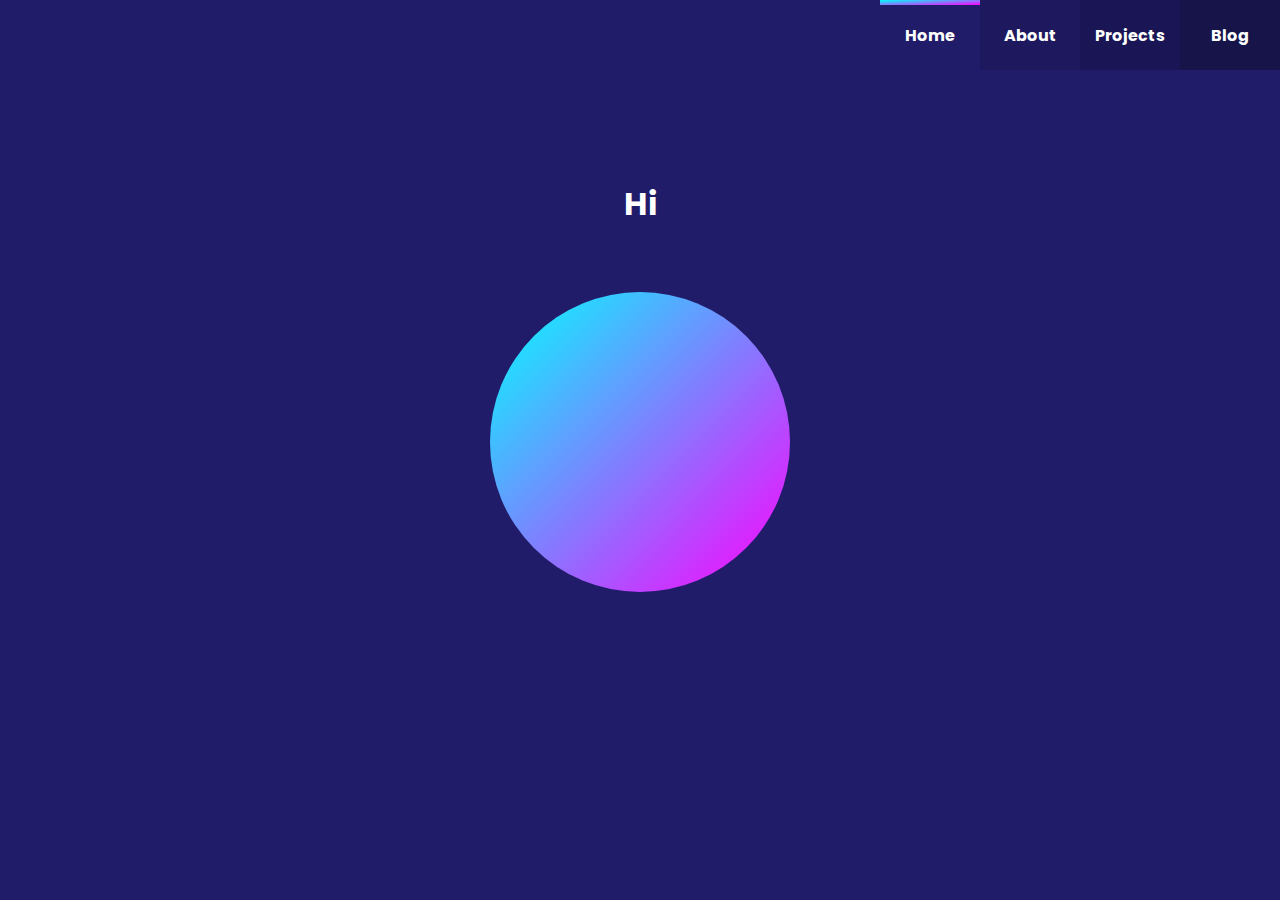
<file: src/index.html>
<!DOCTYPE html>
<html lang="en">

<head>
    <meta charset="utf-8">
    <meta name="viewport" content="width=device-width, initial-scale=1.0">
    <title>Portfolio</title>
    <link rel="stylesheet" href="https://fonts.googleapis.com/css2?family=Poppins">
    <link rel="stylesheet" href="style.css">
</head>

<body>
    <nav class="nav">
        <ul class="nav-list">
            <li class="nav-item-home"><a href="#home">Home</a></li>
            <li class="nav-item-about"><a href="#about">About</a></li>
            <li class="nav-item-projects"><a href="#projects">Projects</a></li>
            <li class="nav-item-blog"><a href="#blog">Blog</a></li>
        </ul>
    </nav>
    <div class="section-container">
        <section id="home" class="home">
            <h2>Hi</h2>
            <div class="profile"></div>
        </section>

        <section id="about" class="about">
            <h2>My Story</h2>
            <div class="bio-container breakout">
                <h3 id="louisiana-text">LOUISIANA</h3>
                <img id="louisiana" class="state" src="./images/louisiana.jpg" alt="City Park in New Orleans">
                <div class="bio"></div>
                <img id="washington" class="state" src="./images/seattle.jpg" alt="A view of Seattle, Washington">
            </div>
        </section>

        <section id="projects" class="projects">
            <h2>Some Work I've Done</h2>
            <div class="projects-container">
                <div class="project">
                    <h3>Project 1</h3>
                    <p>Coming Soon!</p>
                </div>
                <div class="project">
                    <h3>Project 2</h3>
                    <p>Coming Soon!</p>
                </div>
                <div class="project">
                    <h3>Project 3</h3>
                    <p>Coming Soon!</p>
                </div>
            </div>
        </section>
        
        <section id="blog" class="blog">
            <h2>My Thoughts</h2>
            <p>Also Coming Soon!</p>
        </section>
    </div>

    <script src="script.js"></script>
</body>

</html>
</file>
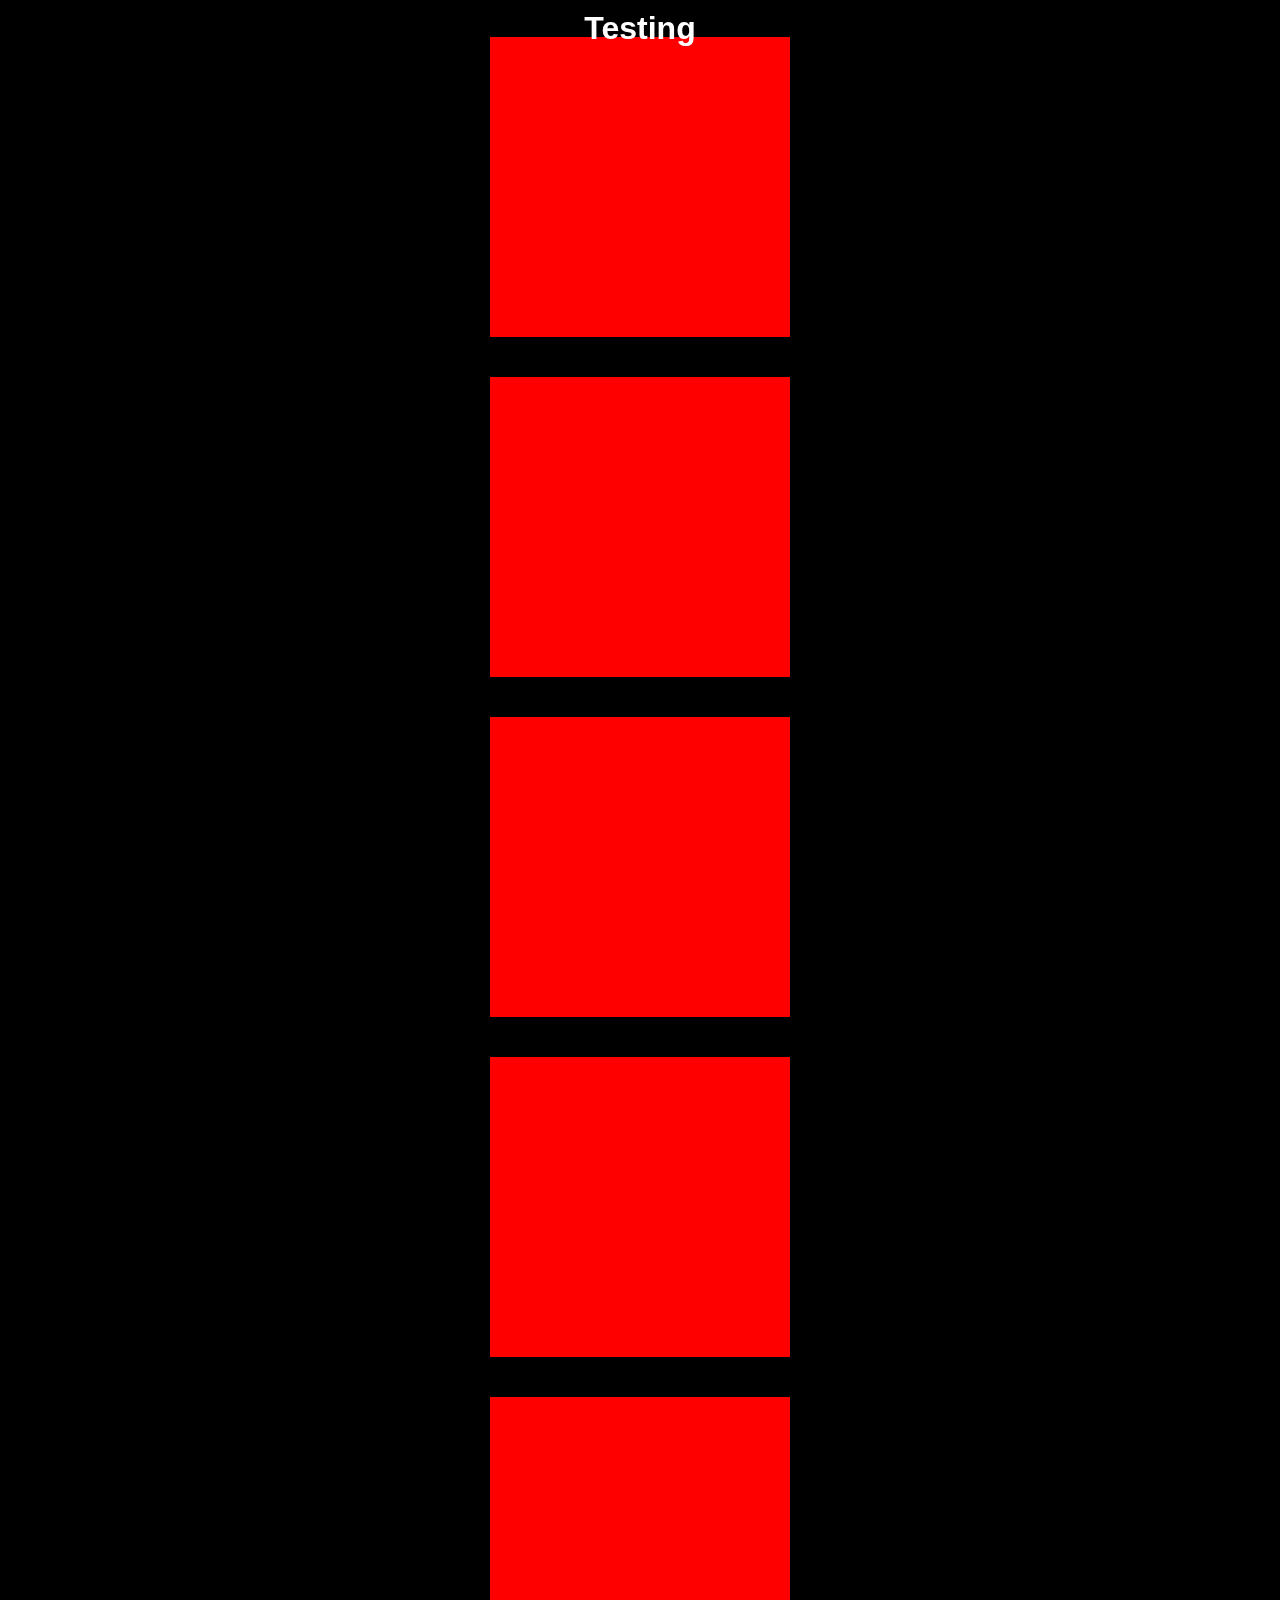
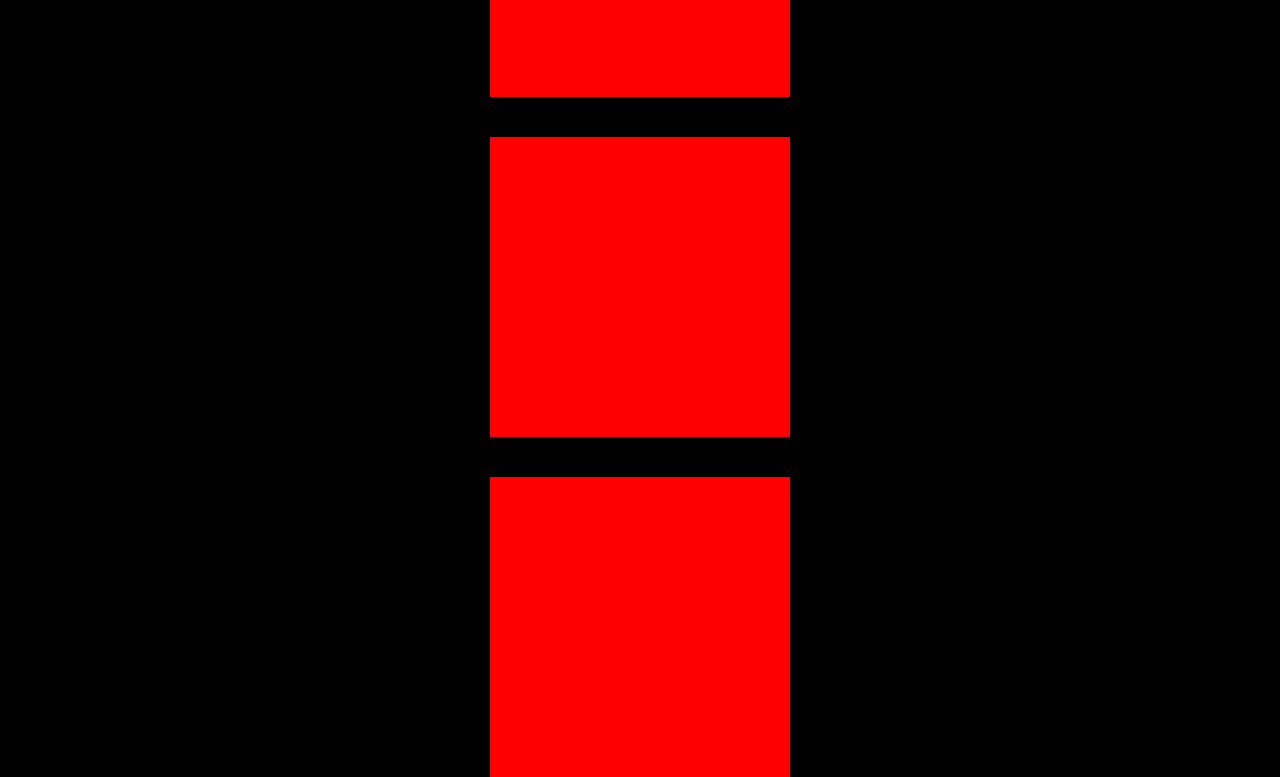
<file: src/test.html>
<!DOCTYPE html>
<html>

<head>
    <meta charset="utf-8">
    <meta name="viewport" content="width=device-width, initial-scale=1.0">
    <title>Portfolio</title>
    <link rel="stylesheet" href="style.css">
</head>

<body>
    <h1  class="testing-sticky">Testing</h1>
    <div class="block-container">
        <div class="block"></div>
        <div class="block"></div>
        <div class="block"></div>
        <div class="block"></div>
        <div class="block"></div>
        <div class="block"></div>
        <div class="block"></div>
    </div>
</body>

</html>
</file>
<file: src/style.css>
:root {
    --color-home: #211c6a;
    --color-about: #1e195f;
    --color-projects: #1a1655;
    --color-blog: #17144a;
    --color-font: #fff;
}

/* :root {
    --color-home: #a6a4c3;
    --color-about: #bcbbd2;
    --color-projects: #d3d2e1;
    --color-blog: #e9e8f0;
    --color-contact: #ffffff;
    --color-font: #000;
  } */

* {
    padding: 0;
    margin: 0;
    box-sizing: border-box;
}

body {
    background-color: black;
    color: var(--color-font);
    font-family: 'Poppins', 'gill sans', 'Helvetica';
}

a {
    color: var(--color-font);
    text-decoration: none;
}

h2 {
    text-align: center;
    font-weight: 700;
    font-size: 32px;
    margin-bottom: 2em;
}

.nav {
    position: fixed;
    z-index: 9999;
    background-color: transparent;
    width: 100%;
    display: flex;
    align-items: center;
    justify-content: end;
}

.nav-list {
    display: flex;
    list-style: none;
    font-weight: 700;
    text-align: center;
    position: relative;
}

.nav-list a {
    display: block;
    width: 100px;
    padding: 2.5vh 0.8em;
}

.nav-list li {
    position: relative;
}

.nav-list li::after {
    content: '';
    width: 100%;
    height: 5px;
    background: linear-gradient(to bottom right,
            cyan,
            magenta);
    position: absolute;
    top: 0%;
    left: 0%;
    opacity: 0;
    transition: opacity 300ms linear;
}

.nav-list li.active::after {
    transition: opacity 300ms 350ms linear;
    opacity: 1;
}

.nav-item-home {
    background-color: var(--color-home);
}

.nav-item-about {
    background-color: var(--color-about);
}

.nav-item-projects {
    background-color: var(--color-projects);
}

.nav-item-blog {
    background-color: var(--color-blog);
}

.nav-item-contact {
    background-color: var(--color-contact);
}

.section-container {
    width: 100vw;
    height: 100vh;
    display: flex;
    overflow-x: scroll;
    scroll-snap-type: x mandatory;
    scroll-behavior: smooth;
}

.section-container section {
    min-width: 100vw;
    scroll-snap-align: center;
    padding-top: 20vh;
    text-align: center;
    overflow-y: scroll;
    scrollbar-width: none;
}

.home {
    background-color: var(--color-home);
}

.profile {
    width: 300px;
    aspect-ratio: 1;
    background: linear-gradient(to bottom right,
            cyan,
            magenta);
    border-radius: 50%;
    margin: 0 auto;
}

.about {
    background-color: var(--color-about);
}

.about h2 {
    margin-bottom: 0;
}

.about h3 {
    position: sticky;
    inset: 0;
    top: 70%;
    font-size: clamp(0.5rem, 10vw + 0.5rem, 9rem);
    font-weight: 900; 
    z-index: 999;
}

.bio-container {
    
}

.breakout {
    margin: 0 calc(50% - 50vw);
}

.about .state {
    width: 100%;
    height: 100vh;
    background: linear-gradient(to bottom right,
            cyan,
            magenta);
    object-fit: cover;
    clip-path: polygon(0 10vw, 
        100% 0, 
        100% calc(100% - 10vw), 
        0 100%);
    margin-bottom: -200px;
    z-index: 2;
    filter: brightness(50%);
}   

.bio {
    background-color: var(--color-about);
    height: 600px;
    z-index: 1000;
    position: relative;      
    margin-bottom: -200px;
    clip-path: polygon(0 10vw, 
        100% 0, 
        100% calc(100% - 10vw), 
        0 100%);
}

.projects {
    background-color: var(--color-projects);
}

.projects-container {
    display: flex;
    flex-direction: column;
    gap: 3em;
    align-items: center;
}

.project {
    width: 40%;
    min-width: 300px;
    aspect-ratio: 1;
    background: linear-gradient(to right bottom,
            cyan,
            magenta);
}

.project h3 {
    text-align: center;
    padding: 1.2em;
    background-color: rgba(0, 0, 0, 0.3);
    display: block;
}

.project p {
    padding: 6em 2em;
    font-weight: 700;
}

.blog {
    background-color: var(--color-blog);
}

.test-container {
    width: 500px;
    height: 500px;
}

.test {
    position: -webkit-sticky;
    position: sticky;
    top: -100px;
    background-color: red;
}

.testing-sticky {
    position: sticky;
    top: 10px;
    text-align: center;
}

.block {
    width: 300px;
    height: 300px;
    background-color: red;
}

.block-container {
    display: flex;
    flex-direction: column;
    justify-items: center;
    align-items: center;
    gap: 40px;
}
</file>
